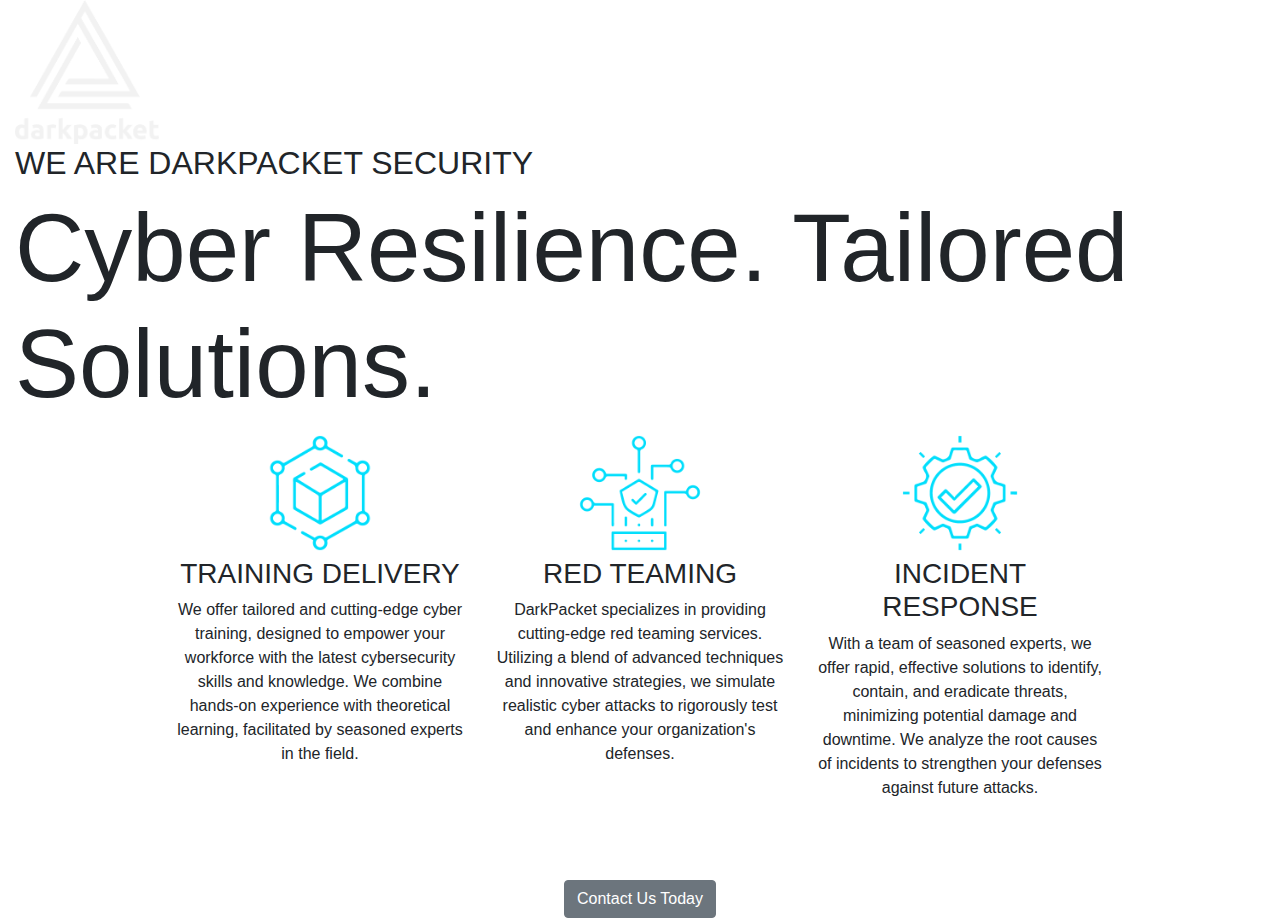
<file: index.html>
<!DOCTYPE html>
<html>

<head>

  <meta charset="utf-8" />
  <meta http-equiv="X-UA-Compatible" content="IE=edge" />
  <meta name="viewport" content="width=device-width, initial-scale=1, shrink-to-fit=no" />
  <meta name="keywords" content="cybersecurity, DarkPacket, network security, data protection, red team, redteam, information security, threat detection, cyber attack prevention, IT security services, cyber defense, security solutions" />
  <meta name="description" content="DarkPacket specializes in cutting-edge cybersecurity solutions. Our expertise in network security, data protection, and threat detection helps safeguard your digital assets against evolving cyber threats." />
  <meta name="author" content="DarkPacket Team" />

  <title>DarkPacket Security</title>

  <link rel="icon" type="image/png" href="images/favicon.png" />
  <link rel="stylesheet" type="text/css" href="css/bootstrap.css" />
  <link href="https://fonts.googleapis.com/css2?family=Urbanist:wght@200;400;500;600&display=swap" rel="stylesheet">
  <link href="css/style.css" rel="stylesheet" />
  <link href="css/responsive.css" rel="stylesheet" />
</head>

<body>
  <!--<button type="button" class="btn btn-primary" style="position:absolute;top:1rem;right:1rem">Log In</button>-->
  
  <div class="container-fluid hero_area">
    
    <!-- 
    <header class="header_section">
      <div class="container-fluid">
        <nav class="navbar navbar-expand-lg custom_nav-container pt-3">
          <a class="navbar-brand" href="index.html">
            <img src="images/dps-logo.png" style="width:4rem"/>
          </a>
          <button class="navbar-toggler" type="button" data-toggle="collapse" data-target="#navbarSupportedContent" aria-controls="navbarSupportedContent" aria-expanded="false" aria-label="Toggle navigation">
            <span class="navbar-toggler-icon"></span>
          </button>

          <div class="collapse navbar-collapse" id="navbarSupportedContent">
            <div class="d-flex ml-auto flex-column flex-lg-row align-items-center">
              <ul class="navbar-nav  ">
                <li class="nav-item"><a class="nav-link" href="about.html">About</a></li>
                <li class="nav-item"><a class="nav-link" href="do.html">What we do</a></li>
                <li class="nav-item"><a class="nav-link" href="portfolio.html">Portfolio</a></li>
                <li class="nav-item"><a class="nav-link" href="contact.html">Contact us</a></li>
              </ul>
              <div class="user_option">
                <form class="form-inline my-2 my-lg-0 ml-0 ml-lg-4 mb-3 mb-lg-0">
                  <button class="btn  my-2 my-sm-0 nav_search-btn" type="submit"></button>
                </form>
              </div>
            </div>
          </div>
        </nav>
      </div>
    </header>
  -->

        <div class="row">
          <div class="col">
            <div class="detail-box">
              <div>
                <img id="logo" src="images/dps-logo.png" style="width:9rem"/>
                <h2>WE ARE DARKPACKET SECURITY</h2>
                <h1 class="display-1">Cyber Resilience. Tailored Solutions.</h1>
              </div>
            </div>
          </div>
        </div>
        <div class="row services justify-content-lg-center">
          <div class="col col-lg-3 text-center">
            <img src="images/training.png" style="width:8rem"/>
            <h3>TRAINING DELIVERY</h3>
            <p>We offer tailored and cutting-edge cyber training, designed to empower your workforce with the latest cybersecurity skills and knowledge. We combine hands-on experience with theoretical learning, facilitated by seasoned experts in the field.</p>
          </div>
          <div class="col col-lg-3 text-center">
            <img src="images/redteam.png" style="width:8rem"/>
            <h3>RED TEAMING</h3>
            <p>DarkPacket specializes in providing cutting-edge red teaming services. Utilizing a blend of advanced techniques and innovative strategies, we simulate realistic cyber attacks to rigorously test and enhance your organization's defenses.</p>
          </div>
          <div class="col col-lg-3 text-center">            
            <img src="images/ir.png" style="width:8rem"/>
            <h3>INCIDENT RESPONSE</h3>
            <p>With a team of seasoned experts, we offer rapid, effective solutions to identify, contain, and eradicate threats, minimizing potential damage and downtime. We analyze the root causes of incidents to strengthen your defenses against future attacks.</p>
          </div>
        </div>

        <div class="row justify-content-lg-center" style="margin-top:4rem">
          <div class="col col-lg-4 text-center">
            <a href="mailto:contact@darkpacket.ca" role="button" class="btn btn-secondary">Contact Us Today</a>
          </div>
        </div>

  </div>


</body>

</html>
</file>
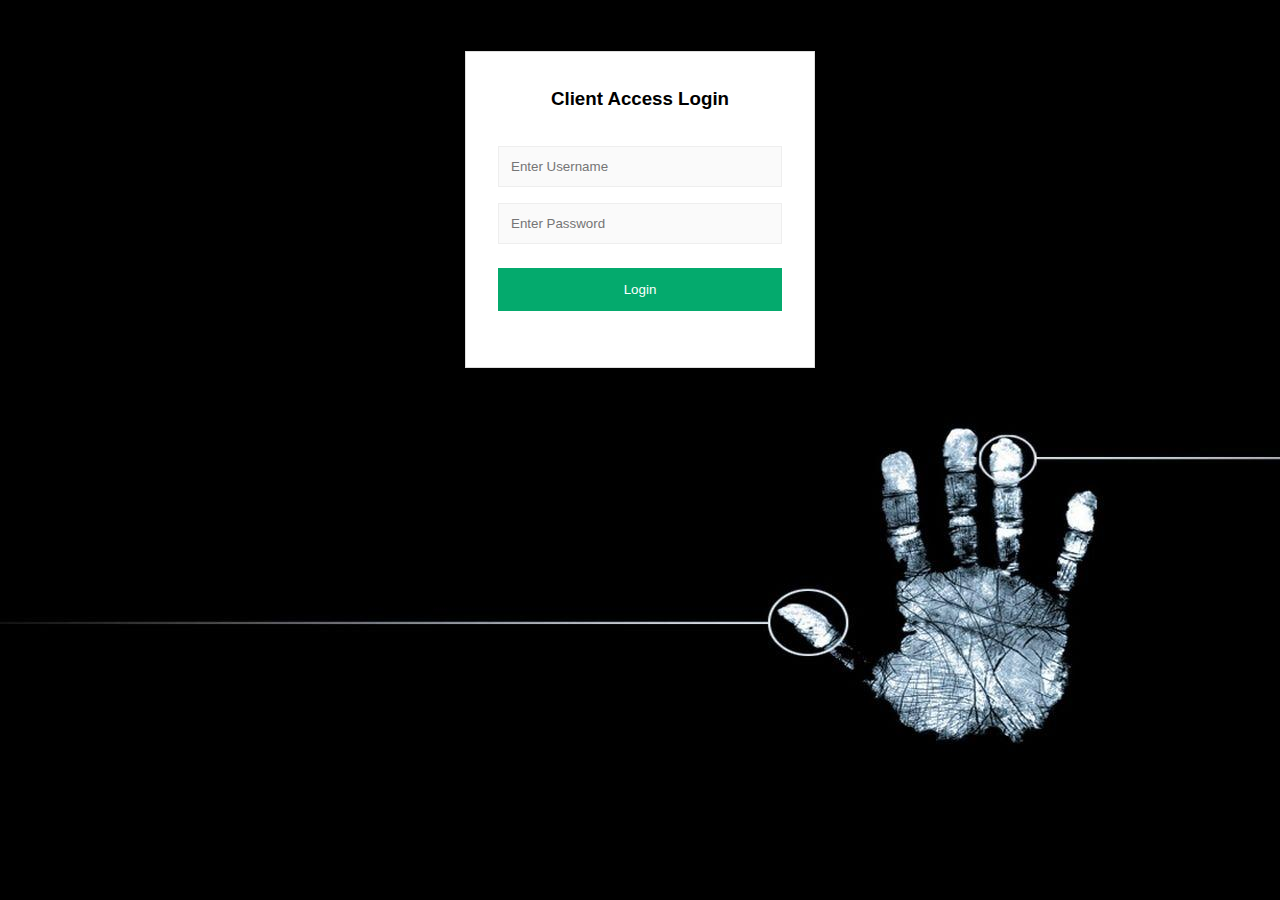
<file: login.html>
<!DOCTYPE html>
<html>
<head>
    <title>The Login Form</title>
    <style>
        *{
            margin:0;
            padding: 0;
            box-sizing: border-box;
        }
        html{
            height: 100%;
        }
        body{
            font-family: 'Segoe UI', sans-serif;;
            font-size: 1rem;
            line-height: 1.6;
            height: 100%;
        }
        .wrap {
            width: 100%;
            height: 100%;
            display: flex;
            justify-content: center;
            align-items: center;
            background: #fafafa;
        }
        .login-form{
            width: 350px;
            margin: 0 auto;
            border: 1px solid #ddd;
            padding: 2rem;
            background: #ffffff;

        }
        .form-input{
            background: #fafafa;
            border: 1px solid #eeeeee;
            padding: 12px;
            width: 100%;

        }
        .form-group{
            margin-bottom: 1rem;
        }

        .form-button:hover{
            background: #69c8e7;
        }
        .form-header{
            text-align: center;
            margin-bottom : 2rem;
        }
        .form-footer{
            text-align: center;
        }

        .center-screen {
            display: flex;
            justify-content: center;
            align-items: center;
            text-align: center;
            min-height: 100vh;
        }
        .form-button {
            background-color: #04AA6D;
            color: white;
            padding: 14px 20px;
            margin: 8px 0;
            border: none;
            cursor: pointer;
            width: 100%;
        }
    </style>
</head>
<body style="background-image: url('img/3.jpg');">
<div><\br></div><div><\br></div>
<div class="container" >

    <form class="login-form" action="action_page.php" >
        <div class="form-header ">
            <h3>Client Access Login</h3>
        </div>
        <!--Email Input-->
        <div class="form-group">
            <input type="text" class="form-input" placeholder="Enter Username">
        </div>
        <!--Password Input-->
        <div class="form-group">
            <input type="password" class="form-input" placeholder="Enter Password">
        </div>
        <!--Login Button-->
        <div class="form-group">
            <button class="form-button" type="submit">Login</button>
        </div>

    </form>
</div>
</body>
</html>
</file>
<file: css/style.css>
@font-face {
  font-family: 'rtm-icon';
  src: url('../fonts/rtm-icon.woff?d6qkq4') format('woff'); 
  font-weight: normal;
  font-style: normal;
  font-display: block;
}

.rtmicon {
  /* use !important to prevent issues with browser extensions that change fonts */
  font-family: 'rtm-icon' !important;
  speak: never;
  font-style: normal;
  font-weight: normal;
  font-variant: normal;
  text-transform: none;
  line-height: 1;

  /* Better Font Rendering =========== */
  -webkit-font-smoothing: antialiased;
  -moz-osx-font-smoothing: grayscale;
}

.rtmicon.rtmicon-rometheme:before {
  content: "\e91e";
}

.rtmicon.rtmicon-Image-File:before {
  content: "\e91f";
}

.rtmicon.rtmicon-Book:before {
  content: "\e920";
}

.rtmicon.rtmicon-Help:before {
  content: "\e921";
}

.rtmicon.rtmicon-Watch:before {
  content: "\e922";
}

.rtmicon.rtmicon-Flag:before {
  content: "\e923";
}

.rtmicon.rtmicon-Report:before {
  content: "\e924";
}

.rtmicon.rtmicon-City:before {
  content: "\e925";
}

.rtmicon.rtmicon-Graph-Bar:before {
  content: "\e926";
}

.rtmicon.rtmicon-Speedometer:before {
  content: "\e927";
}

.rtmicon.rtmicon-Presentation:before {
  content: "\e928";
}

.rtmicon.rtmicon-Megaphone:before {
  content: "\e929";
}

.rtmicon.rtmicon-Briefcase:before {
  content: "\e92a";
}

.rtmicon.rtmicon-Fax:before {
  content: "\e92b";
}

.rtmicon.rtmicon-Folder:before {
  content: "\e92c";
}

.rtmicon.rtmicon-Browser:before {
  content: "\e92d";
}

.rtmicon.rtmicon-Alert:before {
  content: "\e92e";
}

.rtmicon.rtmicon-Color-Picker:before {
  content: "\e92f";
}

.rtmicon.rtmicon-Rocket:before {
  content: "\e930";
}

.rtmicon.rtmicon-Package:before {
  content: "\e931";
}

.rtmicon.rtmicon-Money-Chek:before {
  content: "\e932";
}

.rtmicon.rtmicon-ID-Card:before {
  content: "\e933";
}

.rtmicon.rtmicon-Microphone:before {
  content: "\e934";
}

.rtmicon.rtmicon-Battery:before {
  content: "\e935";
}

.rtmicon.rtmicon-Volume:before {
  content: "\e936";
}

.rtmicon.rtmicon-a---Volume-Down:before {
  content: "\e937";
}

.rtmicon.rtmicon-b---Mute:before {
  content: "\e938";
}

.rtmicon.rtmicon-Graph-Pie:before {
  content: "\e939";
}

.rtmicon.rtmicon-Stamp:before {
  content: "\e93a";
}

.rtmicon.rtmicon-Feather:before {
  content: "\e93b";
}

.rtmicon.rtmicon-Header-Offcanvas:before {
  content: "\e93c";
}

.rtmicon.rtmicon-Search:before {
  content: "\e93d";
}

.rtmicon.rtmicon-Site-Logo:before {
  content: "\e93e";
}

.rtmicon.rtmicon-Location:before {
  content: "\e901";
}

.rtmicon.rtmicon-Store:before {
  content: "\e902";
}

.rtmicon.rtmicon-Trash:before {
  content: "\e903";
}

.rtmicon.rtmicon-Paper-Plane:before {
  content: "\e904";
}

.rtmicon.rtmicon-Light-Bulb:before {
  content: "\e905";
}

.rtmicon.rtmicon-Coin:before {
  content: "\e906";
}

.rtmicon.rtmicon-Shopping-Cart:before {
  content: "\e907";
}

.rtmicon.rtmicon-Notes:before {
  content: "\e908";
}

.rtmicon.rtmicon-Shield:before {
  content: "\e909";
}

.rtmicon.rtmicon-Alarm-Clock:before {
  content: "\e90a";
}

.rtmicon.rtmicon-Code:before {
  content: "\e90b";
}

.rtmicon.rtmicon-Design:before {
  content: "\e90c";
}

.rtmicon.rtmicon-Mockup:before {
  content: "\e90d";
}

.rtmicon.rtmicon-Calendar:before {
  content: "\e90e";
}

.rtmicon.rtmicon-Wallet:before {
  content: "\e90f";
}

.rtmicon.rtmicon-Key:before {
  content: "\e910";
}

.rtmicon.rtmicon-Fingerprint:before {
  content: "\e911";
}

.rtmicon.rtmicon-Category:before {
  content: "\e912";
}

.rtmicon.rtmicon-Filter:before {
  content: "\e913";
}

.rtmicon.rtmicon-Desk:before {
  content: "\e914";
}

.rtmicon.rtmicon-Pen:before {
  content: "\e915";
}

.rtmicon.rtmicon-Pencil:before {
  content: "\e916";
}

.rtmicon.rtmicon-Glasses:before {
  content: "\e917";
}

.rtmicon.rtmicon-Mail:before {
  content: "\e918";
}

.rtmicon.rtmicon-Phone:before {
  content: "\e919";
}

.rtmicon.rtmicon-Diamond:before {
  content: "\e91a";
}

.rtmicon.rtmicon-Video-File:before {
  content: "\e91b";
}

.rtmicon.rtmicon-Lock:before {
  content: "\e91c";
}

.rtmicon.rtmicon-Cookies:before {
  content: "\e91d";
}

.rtmicon.rtmicon-Home:before {
  content: "\e900";
}
</file>
<file: css/responsive.css>
@media (max-width: 1120px) {
    .hero_area {
        height: auto;
    }

    .slider_section {
        padding: 50px 0;
    }

}

@media (max-width: 992px) {
    .user_option {
        flex-direction: column;
    }

    .custom_nav-container .nav_search-btn {
        background-position: center;
        margin-top: 10px;
    }

    .user_option a {
        margin-bottom: 10px;
    }

    .custom_nav-container.navbar-expand-lg .navbar-nav .nav-link {
        padding: 0 5px;
    }
}

@media (max-width: 768px) {

    .info_section .col-md-3 {
        text-align: center;
    }

    .info_section .col-md-3:not(:nth-last-child(1)) {
        margin-bottom: 35px;
    }

    .who_section .detail-box {
        margin-left: 15px;
        margin-top: 35px;
    }

    .work_section .work_container .box.b-1,
    .work_section .work_container .box.b-2,
    .work_section .work_container .box.b-3,
    .work_section .work_container .box.b-4 {
        width: 100%;
    }

    .info_section .col-md-3>div {
        display: flex;
        flex-direction: column;
        align-items: center;
    }

    .info_section .info_form .social_box {
        justify-content: center;
    }

    .info_section .info_form .social_box a {
        margin: 0 10px;
    }

    .footer_section p {
        padding: 20px 30px;
    }
}

@media (max-width: 576px) {
    .slider_section .detail-box h1 {
        font-size: 3.5rem;
    }

    .do_section .do_container .arrow_bg::before {
        display: none;
    }
}

@media (max-width: 480px) {}

@media (max-width: 420px) {
    .slider_section .detail-box h2 {
        font-size: 1.5rem;
    }

    .slider_section .detail-box h1 {
        font-size: 3rem;
    }
}

@media (max-width: 360px) {}

@media (min-width: 1200px) {
    .container {
        max-width: 1170px;
    }
}
</file>
